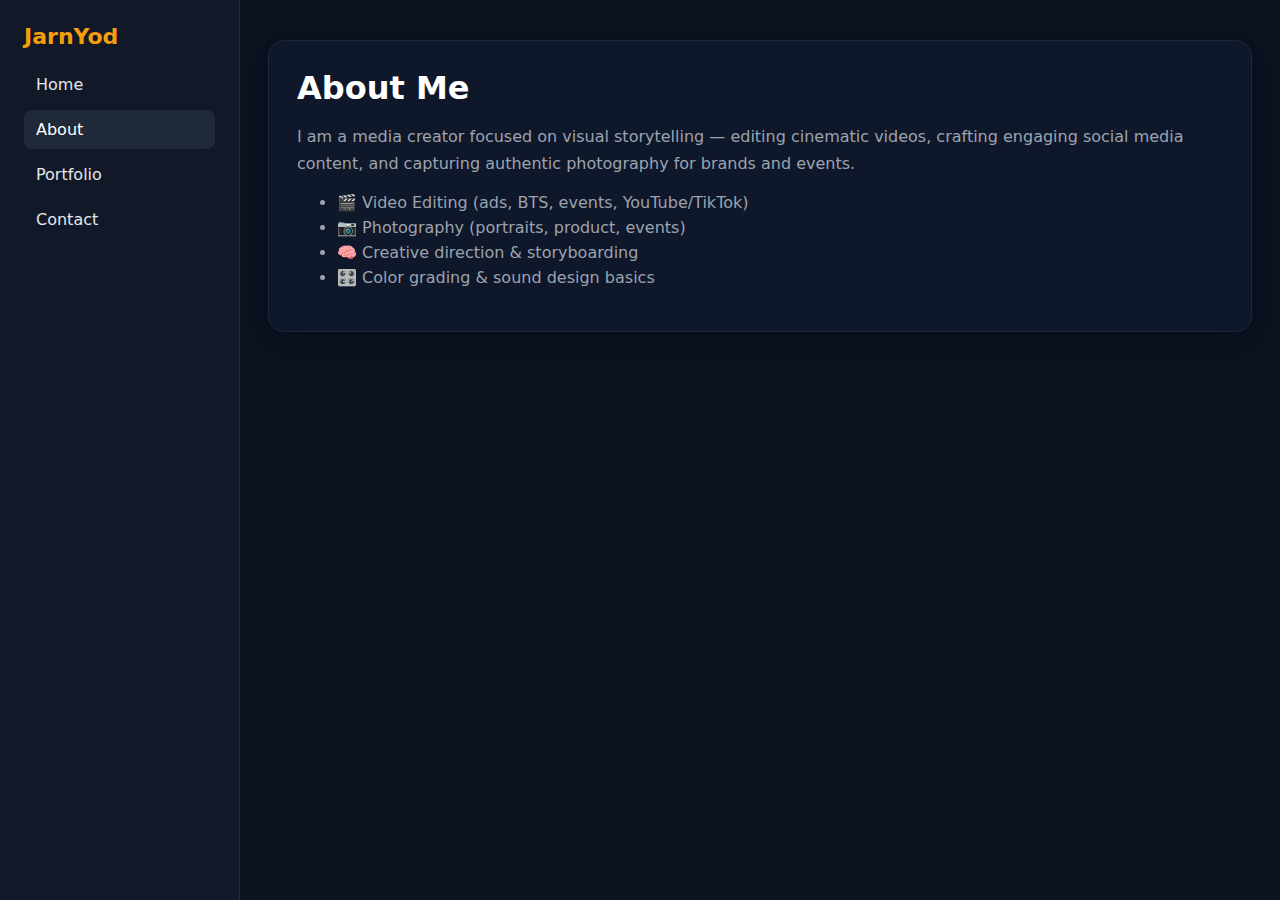
<file: about.html>
<!DOCTYPE html>
<html lang="en">
<head>
  <meta charset="UTF-8">
  <meta name="viewport" content="width=device-width, initial-scale=1.0">
  <title>About | JarnYod Portfolio</title>
  <link rel="stylesheet" href="style.css">
  <script defer src="script.js"></script>
</head>
<body>
  <aside class="sidebar">
    <h2>JarnYod</h2>
    <nav>
      <a href="index.html">Home</a>
      <a href="about.html" class="active">About</a>
      <a href="portfolio.html">Portfolio</a>
      <a href="contact.html">Contact</a>
    </nav>
  </aside>

  <main>
    <section>
      <h1>About Me</h1>
      <p>I am a media creator focused on visual storytelling — editing cinematic videos, crafting engaging social media content, and capturing authentic photography for brands and events.</p>
      <ul class="bullets">
        <li>🎬 Video Editing (ads, BTS, events, YouTube/TikTok)</li>
        <li>📷 Photography (portraits, product, events)</li>
        <li>🧠 Creative direction & storyboarding</li>
        <li>🎛️ Color grading & sound design basics</li>
      </ul>
    </section>
  </main>
</body>
</html>
</file>
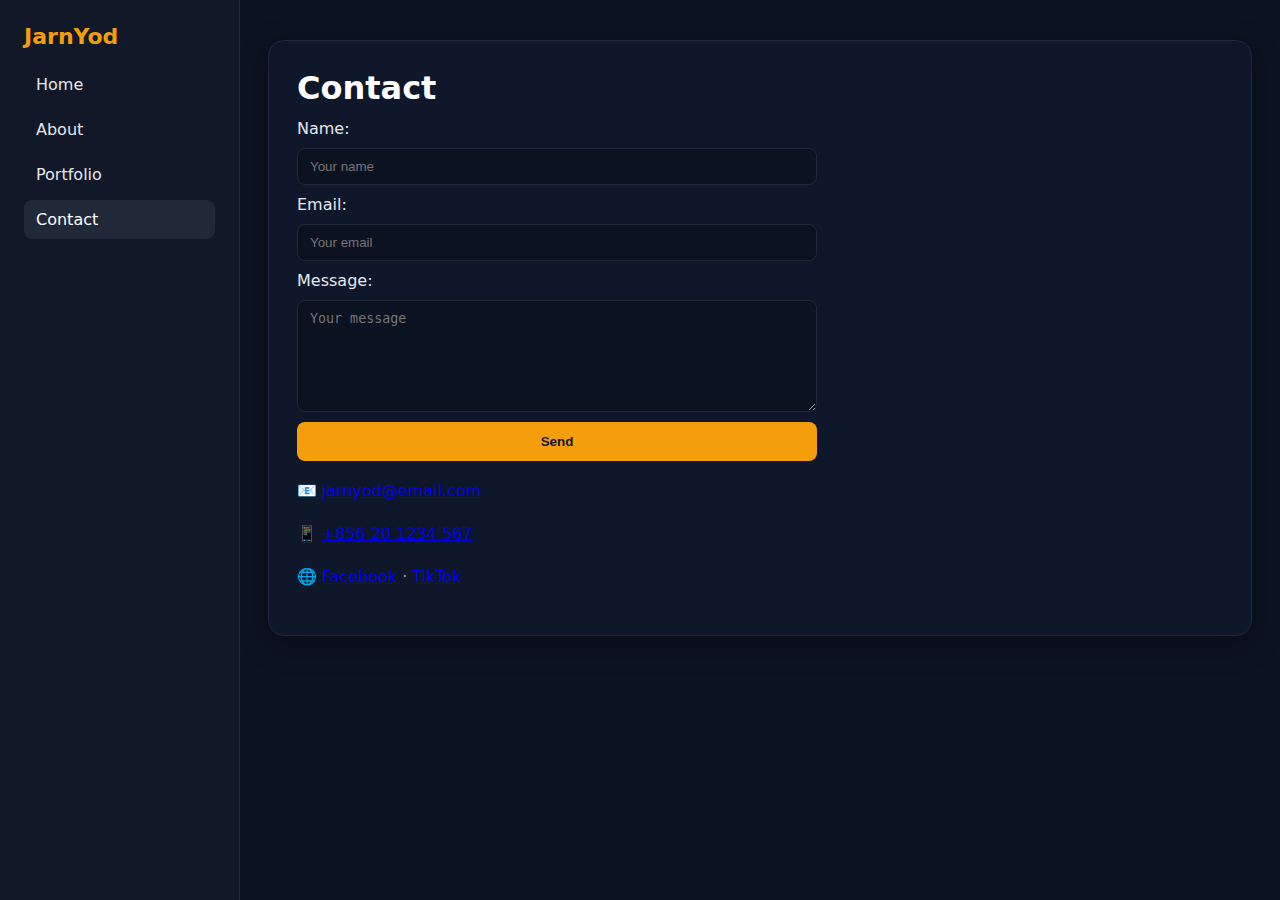
<file: contact.html>
<!DOCTYPE html>
<html lang="en">
<head>
  <meta charset="UTF-8">
  <meta name="viewport" content="width=device-width, initial-scale=1.0">
  <title>Contact | JarnYod</title>
  <link rel="stylesheet" href="style.css">
  <script defer src="script.js"></script>
</head>
<body>
  <aside class="sidebar">
    <h2>JarnYod</h2>
    <nav>
      <a href="index.html">Home</a>
      <a href="about.html">About</a>
      <a href="portfolio.html">Portfolio</a>
      <a href="contact.html" class="active">Contact</a>
    </nav>
  </aside>

  <main>
    <section>
      <h1>Contact</h1>
      <form name="contact" method="POST" data-netlify="true">
        <label>Name:</label>
        <input name="name" type="text" placeholder="Your name" required>
        <label>Email:</label>
        <input name="email" type="email" placeholder="Your email" required>
        <label>Message:</label>
        <textarea name="message" placeholder="Your message" rows="6" required></textarea>
        <button type="submit">Send</button>
      </form>

      <div class="contact-links">
        <p>📧 <a href="mailto:jarnyod@email.com">jarnyod@email.com</a></p>
        <p>📱 <a href="tel:+856201234567">+856 20 1234 567</a></p>
        <p>🌐 <a href="https://facebook.com/jarnyod" target="_blank">Facebook</a> · 
           <a href="https://tiktok.com/@jarnyod" target="_blank">TikTok</a></p>
      </div>
    </section>
  </main>
</body>
</html>
</file>
<file: style.css>
:root{
  --bg: #0b1220;
  --panel: #111827;
  --text: #e5e7eb;
  --muted: #9ca3af;
  --accent: #f59e0b;
}

*{ box-sizing: border-box; }
body{
  margin:0;
  font-family: ui-sans-serif, system-ui, -apple-system, Segoe UI, Roboto, Arial, sans-serif;
  background: var(--bg);
  color: var(--text);
  display:flex;
  min-height:100vh;
}

/* Sidebar */
.sidebar{
  width:240px;
  background: var(--panel);
  padding:24px;
  position: fixed;
  top:0; left:0; bottom:0;
  overflow-y:auto;
  border-right: 1px solid #1f2937;
}
.sidebar h2{
  margin:0 0 16px;
  font-size: 22px;
  color: var(--accent);
}
.sidebar nav a{
  display:block;
  color: var(--text);
  text-decoration:none;
  padding:10px 12px;
  margin:6px 0;
  border-radius:8px;
  transition: background .2s, color .2s;
}
.sidebar nav a:hover{ background:#1f2937; }
.sidebar nav a.active{ background:#1f2937; color:#fff; }

/* Main */
main{
  margin-left: 240px;
  padding: 40px 28px;
  width:100%;
}

section{
  background:#0f172a;
  border:1px solid #1f2937;
  border-radius:16px;
  padding:28px;
  box-shadow: 0 8px 30px rgba(0,0,0,.25);
}

h1{ margin:0 0 12px; font-size: 32px; color:#fff; }
p{ color: var(--muted); line-height:1.7; }

/* Grid cards */
.grid{
  display:grid;
  grid-template-columns: repeat(auto-fill, minmax(240px,1fr));
  gap:18px;
  margin-top: 8px;
}
.card{
  background:#111827;
  border:1px solid #1f2937;
  border-radius:12px;
  padding:14px;
  color:#e5e7eb;
  text-decoration:none;
  transition: transform .15s ease, border-color .2s ease;
}
.card:hover{ transform: translateY(-2px); border-color:#374151; }
.card img{ width:100%; height:140px; object-fit:cover; border-radius:8px; margin-bottom:10px; }
.card h3{ margin:4px 0 0; font-size:16px; color:#fff; }

/* Contact form */
form{
  display:flex; flex-direction:column; gap:10px;
  max-width: 520px;
}
input, textarea{
  background:#0b1220;
  color:#e5e7eb;
  border:1px solid #1f2937;
  border-radius:8px;
  padding:10px 12px;
}
button{
  background: var(--accent);
  color:#111827;
  border:none; border-radius:8px;
  padding:12px 14px;
  font-weight:700; cursor:pointer;
}
button:hover{ filter:brightness(1.08); }

.hero-img{
  display:block;
  margin-top:18px;
  width:280px; max-width:100%;
  border-radius:14px; border:1px solid #1f2937;
}

/* Utilities */
.bullets{ color: var(--muted); }
.bullets li{ margin:6px 0; }

/* Responsive */
@media (max-width: 860px){
  .sidebar{ position: static; width: 100%; height:auto; display:flex; align-items:center; gap:12px; }
  .sidebar nav{ display:flex; gap:8px; flex-wrap:wrap; }
  main{ margin:0; padding:20px; }
  section{ border-radius:12px; }
}
</file>
